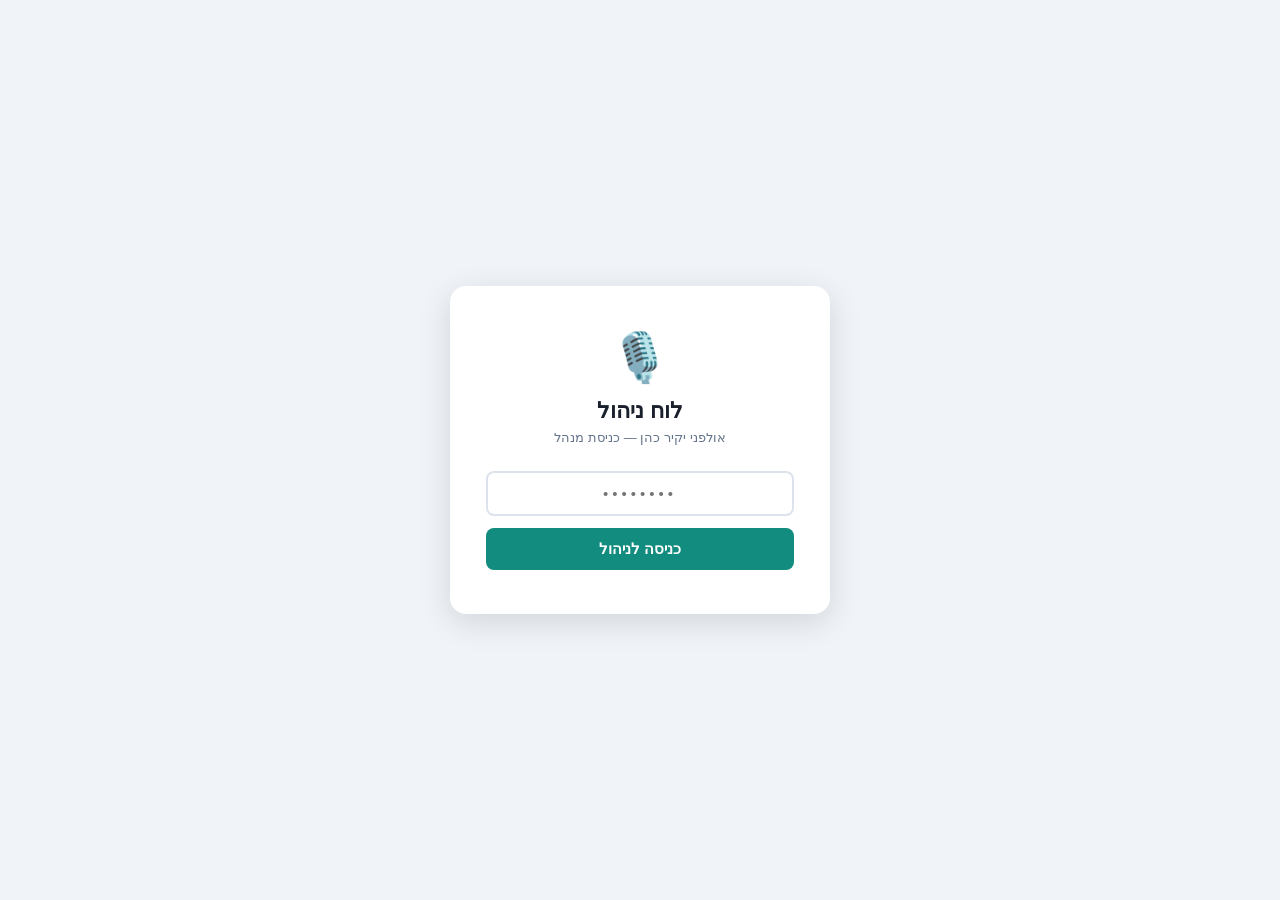
<file: public/admin/index.html>
<!DOCTYPE html>
<html lang="he" dir="rtl">
<head>
<meta charset="UTF-8">
<meta name="viewport" content="width=device-width, initial-scale=1.0">
<meta name="robots" content="noindex,nofollow">
<title>לוח ניהול | אולפני יקיר כהן</title>
<style>
*,*::before,*::after{box-sizing:border-box;margin:0;padding:0}
:root{
  --red:#e63946;--red-d:#c1121f;
  --green:#128C7E;--green-l:#25D366;--green-d:#0f7268;
  --bg:#f0f4f8;--card:#fff;--border:#dde3ec;
  --text:#1a202c;--muted:#64748b;--danger:#dc2626;--warn:#f59e0b;
  --radius:10px;--shadow:0 2px 12px rgba(0,0,0,.08);
}
body{font-family:'Segoe UI',Arial,sans-serif;background:var(--bg);color:var(--text);min-height:100vh}

/* ── Login ── */
#login{display:flex;align-items:center;justify-content:center;min-height:100vh;padding:20px}
.login-box{background:var(--card);border-radius:16px;padding:44px 36px;box-shadow:0 8px 32px rgba(0,0,0,.13);max-width:380px;width:100%;text-align:center}
.login-box h1{font-size:22px;margin-bottom:6px}
.login-box p{color:var(--muted);font-size:13px;margin-bottom:26px}
.login-box input{width:100%;padding:12px;border:2px solid var(--border);border-radius:8px;font-size:15px;text-align:center;letter-spacing:4px;direction:ltr;transition:border-color .2s;margin-bottom:12px}
.login-box input:focus{outline:none;border-color:var(--green)}
.login-box button{width:100%;padding:12px;background:var(--green);color:#fff;border:none;border-radius:8px;font-size:15px;font-weight:700;cursor:pointer;transition:.2s}
.login-box button:hover{background:var(--green-d)}
#login-err{color:var(--danger);font-size:13px;margin-top:10px;display:none}

/* ── Layout ── */
#app{display:none;min-height:100vh;flex-direction:column}
header{background:var(--green);color:#fff;padding:0 24px;height:56px;display:flex;align-items:center;justify-content:space-between;position:sticky;top:0;z-index:100;box-shadow:0 2px 8px rgba(0,0,0,.2)}
header h1{font-size:15px;font-weight:700}
header .hright{display:flex;align-items:center;gap:10px}
header small{opacity:.8;font-size:12px}
.logout-btn{background:rgba(255,255,255,.15);border:1px solid rgba(255,255,255,.3);color:#fff;padding:5px 14px;border-radius:6px;cursor:pointer;font-size:12px;transition:.2s}
.logout-btn:hover{background:rgba(255,255,255,.25)}

/* Tabs */
.tabs{background:#fff;border-bottom:2px solid var(--border);display:flex;padding:0 20px;gap:4px;overflow-x:auto}
.tab{padding:14px 18px;border:none;background:none;cursor:pointer;font-size:13.5px;font-weight:600;color:var(--muted);border-bottom:2px solid transparent;margin-bottom:-2px;white-space:nowrap;transition:.2s;font-family:inherit}
.tab:hover{color:var(--green)}
.tab.active{color:var(--green);border-bottom-color:var(--green)}

/* Content */
.content{flex:1;padding:24px 20px;max-width:1000px;margin:0 auto;width:100%}
.page{display:none}.page.active{display:block}

/* Cards */
.card{background:var(--card);border-radius:var(--radius);padding:22px;box-shadow:var(--shadow);border:1px solid var(--border);margin-bottom:18px}
.card h2{font-size:13px;color:var(--muted);text-transform:uppercase;letter-spacing:.5px;margin-bottom:18px;font-weight:700}
.grid2{display:grid;grid-template-columns:1fr 1fr;gap:18px}
@media(max-width:600px){.grid2{grid-template-columns:1fr}}

/* Fields */
.field{margin-bottom:14px}
.field label{display:block;font-size:12.5px;font-weight:600;color:#444;margin-bottom:5px}
.field input,.field textarea,.field select{width:100%;padding:9px 11px;border:1.5px solid var(--border);border-radius:7px;font-size:13px;transition:border-color .2s;font-family:inherit;background:#fafafa}
.field input:focus,.field textarea:focus{outline:none;border-color:var(--green);background:#fff}
.field textarea{resize:vertical;min-height:70px}
.field small{color:var(--muted);font-size:11px;margin-top:3px;display:block}

/* Toggle rows */
.toggle-row{display:flex;align-items:center;justify-content:space-between;padding:10px 0;border-bottom:1px solid #f5f5f5}
.toggle-row:last-child{border-bottom:none}
.toggle-row .tlabel{display:flex;flex-direction:column;gap:2px}
.toggle-row .tlabel strong{font-size:13.5px;font-weight:600}
.toggle-row .tlabel small{color:var(--muted);font-size:11.5px}
.switch{position:relative;display:inline-block;width:48px;height:26px;flex-shrink:0}
.switch input{opacity:0;width:0;height:0}
.slider{position:absolute;cursor:pointer;inset:0;background:#ccc;border-radius:26px;transition:.3s}
.slider:before{content:'';position:absolute;width:20px;height:20px;left:3px;bottom:3px;background:#fff;border-radius:50%;transition:.3s;box-shadow:0 1px 4px rgba(0,0,0,.2)}
input:checked+.slider{background:var(--green)}
input:checked+.slider:before{transform:translateX(22px)}

/* Feature sub-options (shown when toggle is ON) */
.feature-opts{background:#f8fafc;border-radius:8px;padding:14px;margin-top:10px;border:1px solid #e8ecf0;display:none}
.feature-opts.visible{display:block}

/* Buttons */
.btn{display:inline-flex;align-items:center;gap:6px;padding:9px 20px;border:none;border-radius:8px;cursor:pointer;font-size:13.5px;font-weight:700;transition:.2s;font-family:inherit}
.btn-primary{background:var(--green);color:#fff}.btn-primary:hover{background:var(--green-d)}
.btn-red{background:var(--red);color:#fff}.btn-red:hover{background:var(--red-d)}
.btn-danger{background:var(--danger);color:#fff}.btn-danger:hover{background:#b91c1c}
.btn-ghost{background:transparent;border:1.5px solid var(--border);color:var(--text)}
.btn-ghost:hover{border-color:var(--green);color:var(--green)}
.btn-sm{padding:6px 14px;font-size:12px}

/* Save bar */
.save-bar{position:sticky;bottom:0;background:var(--card);border-top:1px solid var(--border);padding:12px 20px;display:flex;align-items:center;gap:10px;box-shadow:0 -2px 10px rgba(0,0,0,.07)}
.save-bar .hint{font-size:12px;color:var(--muted);flex:1}
#save-status{font-size:12px;color:var(--green);display:none}

/* Embed box */
.embed-box{background:#1a202c;color:#a8e6cf;font-family:'Courier New',monospace;font-size:11px;padding:14px;border-radius:8px;white-space:pre-wrap;word-break:break-all;max-height:220px;overflow-y:auto;direction:ltr;text-align:left;line-height:1.6}

/* Leads table */
.table-wrap{overflow-x:auto}
table{width:100%;border-collapse:collapse;font-size:13px}
th{background:#f8fafc;padding:10px 12px;text-align:right;font-weight:700;border-bottom:2px solid var(--border);white-space:nowrap}
td{padding:10px 12px;border-bottom:1px solid #f0f0f0;vertical-align:top}
tr:hover td{background:#fafcff}
.badge{display:inline-block;padding:2px 8px;border-radius:10px;font-size:11px;font-weight:700}
.badge-green{background:#dcfce7;color:#166534}
.badge-blue{background:#dbeafe;color:#1e40af}

/* Status dots */
.dot{width:8px;height:8px;border-radius:50%;display:inline-block;margin-left:6px}
.dot-green{background:#22c55e}.dot-gray{background:#94a3b8}

/* Alert */
.alert{padding:12px 16px;border-radius:8px;font-size:13px;margin-bottom:14px}
.alert-info{background:#eff6ff;border:1px solid #bfdbfe;color:#1e40af}
.alert-warn{background:#fffbeb;border:1px solid #fde68a;color:#92400e}
.alert-red{background:#fef2f2;border:1px solid #fecaca;color:#991b1b}

/* Review item */
.review-item{background:#f8fafc;border:1px solid var(--border);border-radius:8px;padding:12px;margin-bottom:10px}
.review-item .ri-row{display:flex;gap:8px;align-items:flex-start}
.review-item .ri-row input{flex:1}

/* Prices grid */
.prices-grid{display:grid;grid-template-columns:1fr 1fr;gap:10px}
@media(max-width:480px){.prices-grid{grid-template-columns:1fr}}

/* Spinner */
.spin{display:inline-block;width:16px;height:16px;border:2px solid rgba(255,255,255,.3);border-top-color:#fff;border-radius:50%;animation:spin .7s linear infinite}
@keyframes spin{to{transform:rotate(360deg)}}

/* Feature section header */
.feat-header{display:flex;align-items:center;justify-content:space-between;margin-bottom:4px}
</style>
</head>
<body>

<!-- ── Login ── -->
<div id="login">
  <div class="login-box">
    <div style="font-size:48px;margin-bottom:12px">🎙️</div>
    <h1>לוח ניהול</h1>
    <p>אולפני יקיר כהן — כניסת מנהל</p>
    <input type="password" id="pin" placeholder="••••••••" onkeydown="if(event.key==='Enter')doLogin()">
    <button onclick="doLogin()">כניסה לניהול</button>
    <div id="login-err">❌ קוד גישה שגוי</div>
  </div>
</div>

<!-- ── App ── -->
<div id="app" style="display:none;flex-direction:column;min-height:100vh">
  <header>
    <h1>🎙️ לוח ניהול | אולפני יקיר כהן</h1>
    <div class="hright">
      <small id="api-status"><span class="dot dot-gray"></span>בודק חיבור...</small>
      <button class="logout-btn" onclick="doLogout()">יציאה</button>
    </div>
  </header>

  <div class="tabs">
    <button class="tab active" onclick="showTab('gal',this)">🤖 גל</button>
    <button class="tab" onclick="showTab('features',this)">🚀 פיצ׳רים</button>
    <button class="tab" onclick="showTab('keys',this)">🔑 מפתחות</button>
    <button class="tab" onclick="showTab('leads',this)">📋 לידים</button>
    <button class="tab" onclick="showTab('embed',this)">📎 הטמעה</button>
  </div>

  <div class="content">

    <!-- ─── TAB: גל ─── -->
    <div id="tab-gal" class="page active">
      <div class="alert alert-info">✏️ ערוך את הפרטים ולחץ <strong>שמור</strong> — השינויים חיים מיד.</div>
      <div class="grid2">
        <div class="card">
          <h2>📋 פרטי עסק</h2>
          <div class="field"><label>שם הסוכן</label><input id="c-name" type="text" value="גל"></div>
          <div class="field"><label>כותרת משנה</label><input id="c-subtitle" type="text" value="אולפני יקיר כהן"></div>
          <div class="field"><label>טלפון (ישראלי)</label><input id="c-phone" type="tel" value="0587555456"></div>
          <div class="field"><label>WhatsApp (בינלאומי)</label><input id="c-phoneIntl" type="tel" value="972587555456"><small>ללא +, לדוג׳ 972587555456</small></div>
          <div class="field"><label>הודעת פתיחה בוואטסאפ</label><input id="c-waMsg" type="text" value="היי יקיר, הגעתי דרך גל ואשמח לדבר"></div>
          <div class="field"><label>חיפוש מפה</label><input id="c-mapQuery" type="text" value="יקיר+כהן+אולפן+הקלטות"></div>
        </div>
        <div class="card">
          <h2>🎬 קישורי YouTube</h2>
          <div class="field"><label>🎙️ הקלטות</label><input id="c-ytRec" type="url" placeholder="https://youtube.com/watch?v=..."></div>
          <div class="field"><label>🎬 קליפ</label><input id="c-ytVid" type="url" placeholder="https://youtube.com/watch?v=..."></div>
          <div class="field"><label>🎙️ פודקאסט</label><input id="c-ytPod" type="url" placeholder="https://youtube.com/watch?v=..."></div>
          <div class="field"><label>✨ אירועים</label><input id="c-ytEv" type="url" placeholder="https://youtube.com/watch?v=..."></div>
          <div class="field"><label>🎓 האקדמיה</label><input id="c-ytAc" type="url" placeholder="https://youtube.com/watch?v=..."></div>
        </div>
      </div>
      <div class="card">
        <h2>🤖 צ׳אטבוט AI (Claude)</h2>
        <div class="toggle-row">
          <div class="tlabel"><strong>הפעל צ׳אט חופשי עם Claude</strong><small>מבקרים יוכלו לשאול שאלות חופשיות. ה-API key מוגדר בטאב מפתחות.</small></div>
          <label class="switch"><input type="checkbox" id="c-aiEnabled"><span class="slider"></span></label>
        </div>
      </div>
      <div class="card">
        <h2>📍 ברכות לפי עמוד (אופציונלי)</h2>
        <small style="color:var(--muted);margin-bottom:12px;display:block">שורה לכל עמוד: <code>/podcast → טקסט ברכה</code></small>
        <div class="field">
          <textarea id="c-pageGreetings" placeholder="/podcast → נראה שאתה מתעניין בפודקאסט! 🎙️&#10;/akademia → מחפש ללמוד? 🎓&#10;/haklata → בוא נקליט ביחד! 🎤" rows="4"></textarea>
        </div>
      </div>
    </div>

    <!-- ─── TAB: פיצ׳רים ─── -->
    <div id="tab-features" class="page">
      <div class="alert alert-info">🚀 כל פיצ׳ר מופעל/מכובה מיד — ללא צורך בעריכת קוד.</div>

      <!-- שירותים פעילים -->
      <div class="card">
        <h2>🎤 שירותים מוצגים בתפריט</h2>
        <div class="toggle-row">
          <div class="tlabel"><strong>🎙️ הקלטת שיר / ברכה / ג׳ינגל</strong></div>
          <label class="switch"><input type="checkbox" id="f-svc-recording" checked><span class="slider"></span></label>
        </div>
        <div class="toggle-row">
          <div class="tlabel"><strong>🎬 שיר וקליפ משפחתי</strong></div>
          <label class="switch"><input type="checkbox" id="f-svc-video" checked><span class="slider"></span></label>
        </div>
        <div class="toggle-row">
          <div class="tlabel"><strong>🎙️ סטודיו פודקאסט</strong></div>
          <label class="switch"><input type="checkbox" id="f-svc-podcast" checked><span class="slider"></span></label>
        </div>
        <div class="toggle-row">
          <div class="tlabel"><strong>✨ אטרקציות ואירועים</strong></div>
          <label class="switch"><input type="checkbox" id="f-svc-events" checked><span class="slider"></span></label>
        </div>
        <div class="toggle-row">
          <div class="tlabel"><strong>🎓 האקדמיה של יקיר כהן</strong></div>
          <label class="switch"><input type="checkbox" id="f-svc-academy" checked><span class="slider"></span></label>
        </div>
      </div>

      <!-- פתיחה אוטומטית -->
      <div class="card">
        <div class="feat-header">
          <h2>⏱️ פתיחה אוטומטית של הצ׳אט</h2>
          <label class="switch"><input type="checkbox" id="f-autoOpen" onchange="toggleOpts('autoOpen',this.checked)"><span class="slider"></span></label>
        </div>
        <small style="color:var(--muted);display:block;margin-bottom:8px">הצ׳אט נפתח לבד אחרי X שניות — פעם אחת לכל סשן</small>
        <div class="feature-opts" id="opts-autoOpen">
          <div class="field">
            <label>שניות המתנה לפני פתיחה</label>
            <input id="f-autoOpen-delay" type="number" value="30" min="5" max="120" style="width:100px">
          </div>
        </div>
      </div>

      <!-- Exit Intent -->
      <div class="card">
        <div class="feat-header">
          <h2>🚪 Exit Intent — תפוס לקוחות שעוזבים</h2>
          <label class="switch"><input type="checkbox" id="f-exitIntent" onchange="toggleOpts('exitIntent',this.checked)"><span class="slider"></span></label>
        </div>
        <small style="color:var(--muted);display:block;margin-bottom:8px">כשהעכבר זז לכיוון סרגל הכתובות — הצ׳אט נפתח אוטומטית</small>
        <div class="feature-opts" id="opts-exitIntent">
          <div class="field">
            <label>הודעה שתופיע בפתיחה</label>
            <input id="f-exitIntent-msg" type="text" value="רגע לפני שאתה עוזב... 🎯 יש לנו הצעה מיוחדת עבורך!">
          </div>
        </div>
      </div>

      <!-- מחירון -->
      <div class="card">
        <div class="feat-header">
          <h2>💰 מחירון — הצג מחירים בתפריט</h2>
          <label class="switch"><input type="checkbox" id="f-pricing" onchange="toggleOpts('pricing',this.checked)"><span class="slider"></span></label>
        </div>
        <small style="color:var(--muted);display:block;margin-bottom:8px">מציג "החל מ-XXX ₪" ליד כל שירות</small>
        <div class="feature-opts" id="opts-pricing">
          <div class="prices-grid">
            <div class="field"><label>🎙️ הקלטה</label><input id="f-price-recording" type="text" placeholder="290" value="290"></div>
            <div class="field"><label>🎬 קליפ</label><input id="f-price-video" type="text" placeholder="490" value="490"></div>
            <div class="field"><label>🎙️ פודקאסט</label><input id="f-price-podcast" type="text" placeholder="350" value="350"></div>
            <div class="field"><label>✨ אירועים</label><input id="f-price-events" type="text" placeholder="השאר ריק = לא מוצג"></div>
            <div class="field"><label>🎓 אקדמיה</label><input id="f-price-academy" type="text" placeholder="190" value="190"></div>
          </div>
        </div>
      </div>

      <!-- Social Proof -->
      <div class="card">
        <div class="feat-header">
          <h2>🔥 Social Proof — בניית דחיפות</h2>
          <label class="switch"><input type="checkbox" id="f-socialProof" onchange="toggleOpts('socialProof',this.checked)"><span class="slider"></span></label>
        </div>
        <small style="color:var(--muted);display:block;margin-bottom:8px">מציג שורת נתונים בתוך הצ׳אט — מעודד פעולה</small>
        <div class="feature-opts" id="opts-socialProof">
          <div class="field">
            <label>טקסט ה-Social Proof</label>
            <input id="f-socialProof-text" type="text" value="3 לקוחות הזמינו השבוע 🔥">
            <small>ניתן לשנות כל שבוע — לדוג׳ "הסשן הבא פנוי ביום ראשון ⚡"</small>
          </div>
        </div>
      </div>

      <!-- ביקורות -->
      <div class="card">
        <div class="feat-header">
          <h2>⭐ ביקורות לקוחות בתוך הצ׳אט</h2>
          <label class="switch"><input type="checkbox" id="f-reviews" onchange="toggleOpts('reviews',this.checked)"><span class="slider"></span></label>
        </div>
        <small style="color:var(--muted);display:block;margin-bottom:8px">3 ציטוטים עם 5 כוכבים — בונה אמון מיד עם פתיחת הצ׳אט</small>
        <div class="feature-opts" id="opts-reviews">
          <div id="reviews-list">
            <div class="review-item">
              <div class="ri-row">
                <input type="text" class="ri-text" placeholder='ציטוט: "חוויה מדהימה!"' value="חוויה מדהימה, שירות ברמה הגבוהה ביותר!">
                <input type="text" class="ri-author" placeholder="שם לקוח" value="דנה כ." style="max-width:110px">
              </div>
            </div>
            <div class="review-item">
              <div class="ri-row">
                <input type="text" class="ri-text" placeholder="ציטוט" value="מקצועיות בינלאומית, ממליץ בחום!">
                <input type="text" class="ri-author" placeholder="שם לקוח" value="יוסי מ." style="max-width:110px">
              </div>
            </div>
            <div class="review-item">
              <div class="ri-row">
                <input type="text" class="ri-text" placeholder="ציטוט" value="יקיר הוא פשוט גאון — תוצאות מדהימות">
                <input type="text" class="ri-author" placeholder="שם לקוח" value="רחל ש." style="max-width:110px">
              </div>
            </div>
          </div>
        </div>
      </div>

      <!-- WhatsApp Context -->
      <div class="card">
        <div class="feat-header">
          <h2>💬 WhatsApp עם קונטקסט</h2>
          <label class="switch"><input type="checkbox" id="f-waContext" checked><span class="slider"></span></label>
        </div>
        <small style="color:var(--muted)">הודעת ה-WhatsApp תכלול את שם השירות שהגולש צפה בו — לדוג׳ "מעניין אותי הקלטת שיר 🎤"</small>
      </div>

    </div><!-- /tab-features -->

    <!-- ─── TAB: מפתחות ─── -->
    <div id="tab-keys" class="page">
      <div class="alert alert-warn">🔒 המפתחות נשמרים ב-Cloudflare KV בלבד — לא בקוד ולא ב-GitHub.</div>
      <div class="card">
        <h2>🔑 API Keys ומפתחות</h2>
        <div class="field">
          <label>Claude API Key</label>
          <input id="k-claude" type="password" placeholder="sk-ant-api03-...">
          <small>מ-console.anthropic.com</small>
        </div>
        <div class="field">
          <label>Admin Token (סיסמת API)</label>
          <input id="k-adminToken" type="password" placeholder="הזן טוקן חזק לאבטחת ה-API">
          <small>בחר מחרוזת ארוכה ואקראית. שמור אותה — היא תשמש להרשאת שמירה.</small>
        </div>
        <div class="field">
          <label>Webhook URL ללידים (אופציונלי)</label>
          <input id="k-webhook" type="url" placeholder="https://hooks.zapier.com/...">
          <small>Zapier / Make / n8n — יקבל הודעה על כל ליד חדש</small>
        </div>
        <div class="field">
          <label>GA4 Measurement ID (אופציונלי)</label>
          <input id="k-ga4" type="text" placeholder="G-XXXXXXXXXX">
        </div>
        <div class="field">
          <label>Meta Pixel ID (אופציונלי)</label>
          <input id="k-pixel" type="text" placeholder="123456789012345">
        </div>
        <button class="btn btn-primary" onclick="saveKeys()" style="margin-top:6px">💾 שמור מפתחות ב-KV</button>
      </div>
    </div>

    <!-- ─── TAB: לידים ─── -->
    <div id="tab-leads" class="page">
      <div class="card">
        <h2>📋 לידים שנאספו דרך גל</h2>
        <button class="btn btn-ghost btn-sm" onclick="loadLeads()" style="margin-bottom:14px">🔄 רענן</button>
        <div class="table-wrap">
          <table>
            <thead>
              <tr><th>שם</th><th>טלפון</th><th>שירות</th><th>עמוד</th><th>תאריך</th></tr>
            </thead>
            <tbody id="leads-body">
              <tr><td colspan="5" style="text-align:center;color:var(--muted);padding:20px">לחץ "רענן" לטעינת הלידים</td></tr>
            </tbody>
          </table>
        </div>
      </div>
    </div>

    <!-- ─── TAB: הטמעה ─── -->
    <div id="tab-embed" class="page">
      <div class="card">
        <h2>📋 קוד הטמעה לאתר</h2>
        <p style="font-size:13px;color:#555;margin-bottom:14px">הדבק לפני <code>&lt;/body&gt;</code> בכל עמוד. כולל את ה-config ומטעין מ-Cloudflare CDN.</p>
        <div class="field">
          <label>כתובת ה-Pages שלך</label>
          <input id="e-cdn" type="url" placeholder="https://yakir-cohen-widgets.pages.dev" oninput="refreshEmbed()">
        </div>
        <div class="embed-box" id="embed-out">הזן כתובת Pages למעלה...</div>
        <div style="display:flex;gap:10px;margin-top:10px;flex-wrap:wrap">
          <button class="btn btn-primary" onclick="copyEmbed()">📋 העתק קוד</button>
          <button class="btn btn-ghost" onclick="refreshEmbed()">🔄 עדכן</button>
        </div>
      </div>
    </div>

  </div><!-- /content -->

  <div class="save-bar">
    <span class="hint">💡 שמור אחרי כל שינוי — חי מיד</span>
    <span id="save-status">✅ נשמר!</span>
    <button class="btn btn-red" onclick="saveConfig()">
      <span id="save-label">💾 שמור הכל</span>
    </button>
  </div>
</div><!-- /app -->

<script>
const LOCAL_PIN = 'yakir2024';
let API_BASE = '';
let ADMIN_TOKEN = '';

/* ── Login ── */
function doLogin() {
  const pin = document.getElementById('pin').value;
  if (pin !== LOCAL_PIN) {
    document.getElementById('login-err').style.display = 'block';
    document.getElementById('pin').value = '';
    return;
  }
  document.getElementById('login').style.display = 'none';
  const app = document.getElementById('app');
  app.style.display = 'flex';
  ADMIN_TOKEN = localStorage.getItem('ykp-admin-token') || '';
  API_BASE = window.location.origin;
  checkApiStatus();
  loadConfig();
}
function doLogout() {
  document.getElementById('app').style.display = 'none';
  document.getElementById('login').style.display = 'flex';
  document.getElementById('pin').value = '';
}
document.getElementById('pin').addEventListener('keydown', e => { if (e.key === 'Enter') doLogin(); });

/* ── API Status ── */
async function checkApiStatus() {
  try {
    const r = await fetch(`${API_BASE}/api/config`);
    const el = document.getElementById('api-status');
    if (r.ok) el.innerHTML = '<span class="dot dot-green"></span> API פעיל ✓';
  } catch (_) {}
}

/* ── Tabs ── */
function showTab(name, btn) {
  document.querySelectorAll('.page').forEach(p => p.classList.remove('active'));
  document.querySelectorAll('.tab').forEach(t => t.classList.remove('active'));
  document.getElementById('tab-' + name).classList.add('active');
  if (btn) btn.classList.add('active');
  if (name === 'leads') loadLeads();
  if (name === 'embed') refreshEmbed();
}

/* ── Feature opts toggle ── */
function toggleOpts(name, show) {
  const el = document.getElementById('opts-' + name);
  if (el) el.classList.toggle('visible', show);
}

/* ── Load config ── */
async function loadConfig() {
  try {
    const r = await fetch(`${API_BASE}/api/config`);
    if (!r.ok) return;
    const cfg = await r.json();

    // Basic fields
    setVal('c-name', cfg.name);
    setVal('c-subtitle', cfg.subtitle);
    setVal('c-phone', cfg.phone);
    setVal('c-phoneIntl', cfg.phoneIntl);
    setVal('c-waMsg', cfg.waMessage);
    setVal('c-mapQuery', cfg.mapQuery);
    setVal('c-ytRec', cfg.youtubeRec);
    setVal('c-ytVid', cfg.youtubeVid);
    setVal('c-ytPod', cfg.youtubePod);
    setVal('c-ytEv', cfg.youtubeEv);
    setVal('c-ytAc', cfg.youtubeAc);
    setChk('c-aiEnabled', cfg.aiEnabled);

    if (cfg.pageGreetings) {
      const lines = Object.entries(cfg.pageGreetings).map(([k,v]) => `${k} → ${v}`).join('\n');
      setVal('c-pageGreetings', lines);
    }

    // Services
    const svc = cfg.services || {};
    setChk('f-svc-recording', svc.recording !== false);
    setChk('f-svc-video', svc.video !== false);
    setChk('f-svc-podcast', svc.podcast !== false);
    setChk('f-svc-events', svc.events !== false);
    setChk('f-svc-academy', svc.academy !== false);

    // Auto-open
    const ao = cfg.autoOpen || {};
    setChk('f-autoOpen', !!ao.enabled);
    toggleOpts('autoOpen', !!ao.enabled);
    setVal('f-autoOpen-delay', ao.delay || 30);

    // Exit intent
    const ei = cfg.exitIntent || {};
    setChk('f-exitIntent', !!ei.enabled);
    toggleOpts('exitIntent', !!ei.enabled);
    setVal('f-exitIntent-msg', ei.message || 'רגע לפני שאתה עוזב... 🎯 יש לנו הצעה מיוחדת עבורך!');

    // Pricing
    const pr = cfg.pricing || {};
    setChk('f-pricing', !!pr.enabled);
    toggleOpts('pricing', !!pr.enabled);
    setVal('f-price-recording', pr.recording || '');
    setVal('f-price-video', pr.video || '');
    setVal('f-price-podcast', pr.podcast || '');
    setVal('f-price-events', pr.events || '');
    setVal('f-price-academy', pr.academy || '');

    // Social proof
    const sp = cfg.socialProof || {};
    setChk('f-socialProof', !!sp.enabled);
    toggleOpts('socialProof', !!sp.enabled);
    setVal('f-socialProof-text', sp.text || '3 לקוחות הזמינו השבוע 🔥');

    // Reviews
    const rv = cfg.reviews || {};
    setChk('f-reviews', !!rv.enabled);
    toggleOpts('reviews', !!rv.enabled);
    if (rv.items && rv.items.length) {
      const items = document.querySelectorAll('#reviews-list .review-item');
      rv.items.forEach((item, i) => {
        if (items[i]) {
          items[i].querySelector('.ri-text').value = item.text || '';
          items[i].querySelector('.ri-author').value = item.author || '';
        }
      });
    }

    // WhatsApp context
    setChk('f-waContext', cfg.whatsappContext !== false);

  } catch (e) { console.error('loadConfig error', e); }
}

/* ── Save config ── */
async function saveConfig() {
  const label = document.getElementById('save-label');
  label.innerHTML = '<span class="spin"></span> שומר...';

  const token = getVal('k-adminToken') || ADMIN_TOKEN;
  if (token) { localStorage.setItem('ykp-admin-token', token); ADMIN_TOKEN = token; }

  // Parse page greetings
  const pgRaw = getVal('c-pageGreetings');
  const pageGreetings = {};
  pgRaw.split('\n').forEach(line => {
    const [k, ...vParts] = line.split('→');
    if (k && vParts.length) pageGreetings[k.trim()] = vParts.join('→').trim();
  });

  // Parse reviews
  const reviewItems = [];
  document.querySelectorAll('#reviews-list .review-item').forEach(el => {
    const text = el.querySelector('.ri-text')?.value?.trim();
    const author = el.querySelector('.ri-author')?.value?.trim();
    if (text) reviewItems.push({ text, author: author || '' });
  });

  const cfg = {
    // Basic
    name: getVal('c-name'),
    subtitle: getVal('c-subtitle'),
    phone: getVal('c-phone'),
    phoneIntl: getVal('c-phoneIntl'),
    waMessage: getVal('c-waMsg'),
    mapQuery: getVal('c-mapQuery'),
    youtubeRec: getVal('c-ytRec'),
    youtubeVid: getVal('c-ytVid'),
    youtubePod: getVal('c-ytPod'),
    youtubeEv: getVal('c-ytEv'),
    youtubeAc: getVal('c-ytAc'),
    aiEnabled: getChk('c-aiEnabled'),
    pageGreetings,

    // Services
    services: {
      recording: getChk('f-svc-recording'),
      video: getChk('f-svc-video'),
      podcast: getChk('f-svc-podcast'),
      events: getChk('f-svc-events'),
      academy: getChk('f-svc-academy')
    },

    // Features
    autoOpen: {
      enabled: getChk('f-autoOpen'),
      delay: parseInt(getVal('f-autoOpen-delay')) || 30
    },
    exitIntent: {
      enabled: getChk('f-exitIntent'),
      message: getVal('f-exitIntent-msg')
    },
    pricing: {
      enabled: getChk('f-pricing'),
      recording: getVal('f-price-recording'),
      video: getVal('f-price-video'),
      podcast: getVal('f-price-podcast'),
      events: getVal('f-price-events'),
      academy: getVal('f-price-academy')
    },
    socialProof: {
      enabled: getChk('f-socialProof'),
      text: getVal('f-socialProof-text')
    },
    reviews: {
      enabled: getChk('f-reviews'),
      items: reviewItems
    },
    whatsappContext: getChk('f-waContext')
  };

  try {
    const r = await fetch(`${API_BASE}/api/config`, {
      method: 'POST',
      headers: { 'Content-Type': 'application/json', 'X-Admin-Token': ADMIN_TOKEN },
      body: JSON.stringify(cfg)
    });
    const status = document.getElementById('save-status');
    if (r.ok) {
      status.style.display = 'inline';
      setTimeout(() => { status.style.display = 'none'; }, 3000);
    } else {
      const err = await r.json().catch(() => ({}));
      if (r.status === 401) alert('שגיאה: Admin Token שגוי. עדכן אותו בטאב מפתחות.');
      else alert('שגיאה בשמירה: ' + (err.error || r.status));
    }
  } catch { alert('שגיאת חיבור — בדוק חיבור לאינטרנט'); }
  finally { label.innerHTML = '💾 שמור הכל'; }
}

/* ── Save keys ── */
async function saveKeys() {
  const token = getVal('k-adminToken') || ADMIN_TOKEN;
  const kvData = {
    CLAUDE_API_KEY: getVal('k-claude'),
    ADMIN_TOKEN: token,
    LEAD_WEBHOOK_URL: getVal('k-webhook'),
    GA4_ID: getVal('k-ga4'),
    PIXEL_ID: getVal('k-pixel')
  };
  const lines = Object.entries(kvData)
    .filter(([,v]) => v)
    .map(([k,v]) => `npx wrangler kv key put --namespace-id=359eba198bbd4add8dbcca0dc4991832 "${k}" "${v}"`)
    .join('\n');
  alert(`העתק את הפקודות האלה וריץ ב-Terminal:\n\n${lines}\n\nאו הגדר ידנית ב-Cloudflare Dashboard → KV → YKP_WIDGET_CONFIG`);
}

/* ── Load leads ── */
async function loadLeads() {
  const tbody = document.getElementById('leads-body');
  tbody.innerHTML = '<tr><td colspan="5" style="text-align:center;padding:20px">טוען...</td></tr>';
  try {
    const r = await fetch(`${API_BASE}/api/leads-list`, { headers: { 'X-Admin-Token': ADMIN_TOKEN } });
    const data = await r.json();
    if (!data.ok || !data.leads || !data.leads.length) {
      tbody.innerHTML = '<tr><td colspan="5" style="text-align:center;color:var(--muted);padding:20px">אין לידים עדיין</td></tr>';
      return;
    }
    tbody.innerHTML = data.leads.map(l => `
      <tr>
        <td><strong>${l.name || '—'}</strong></td>
        <td><a href="tel:${l.phone}" style="color:var(--green)">${l.phone || '—'}</a></td>
        <td><span class="badge badge-blue">${l.service || '—'}</span></td>
        <td style="font-size:11px;color:var(--muted);max-width:150px;overflow:hidden;text-overflow:ellipsis;white-space:nowrap">${l.page || '—'}</td>
        <td style="font-size:11px;color:var(--muted)">${formatDate(l.ts)}</td>
      </tr>`).join('');
  } catch {
    tbody.innerHTML = '<tr><td colspan="5" style="text-align:center;color:var(--danger)">שגיאה — בדוק Admin Token</td></tr>';
  }
}
function formatDate(ts) {
  try { return new Date(ts).toLocaleString('he-IL', {dateStyle:'short',timeStyle:'short'}); }
  catch { return ts; }
}

/* ── Embed ── */
function refreshEmbed() {
  const cdn = getVal('e-cdn') || API_BASE || 'https://YOUR-PROJECT.pages.dev';
  const name = getVal('c-name') || 'גל';
  const phone = getVal('c-phone') || '0587555456';
  const phoneIntl = getVal('c-phoneIntl') || '972587555456';
  const waMsg = getVal('c-waMsg') || 'היי יקיר, הגעתי דרך גל';
  const aiEnabled = getChk('c-aiEnabled');
  const code = `<!-- גל | אולפני יקיר כהן -->\n<script>\nwindow.GAL_CONFIG = {\n  name: "${name}",\n  phone: "${phone}",\n  phoneIntl: "${phoneIntl}",\n  waMessage: "${waMsg}",\n  apiBase: "${cdn}",\n  aiEnabled: ${aiEnabled}\n};\n<\/script>\n<script defer src="${cdn}/gal.js"><\/script>`;
  document.getElementById('embed-out').textContent = code;
}
async function copyEmbed() {
  const txt = document.getElementById('embed-out').textContent;
  try {
    await navigator.clipboard.writeText(txt);
    const btn = event.target;
    btn.textContent = '✅ הועתק!';
    setTimeout(() => { btn.textContent = '📋 העתק קוד'; }, 2500);
  } catch { alert('CTRL+A ו-CTRL+C ידנית'); }
}

/* ── Helpers ── */
function getVal(id) { return document.getElementById(id)?.value?.trim() || ''; }
function setVal(id, val) { const el = document.getElementById(id); if (el && val != null) el.value = val; }
function getChk(id) { return !!document.getElementById(id)?.checked; }
function setChk(id, val) { const el = document.getElementById(id); if (el) el.checked = !!val; }

window.addEventListener('load', () => {
  const cdn = document.getElementById('e-cdn');
  if (cdn && !cdn.value) cdn.value = window.location.origin;
});
</script>
</body>
</html>
</file>
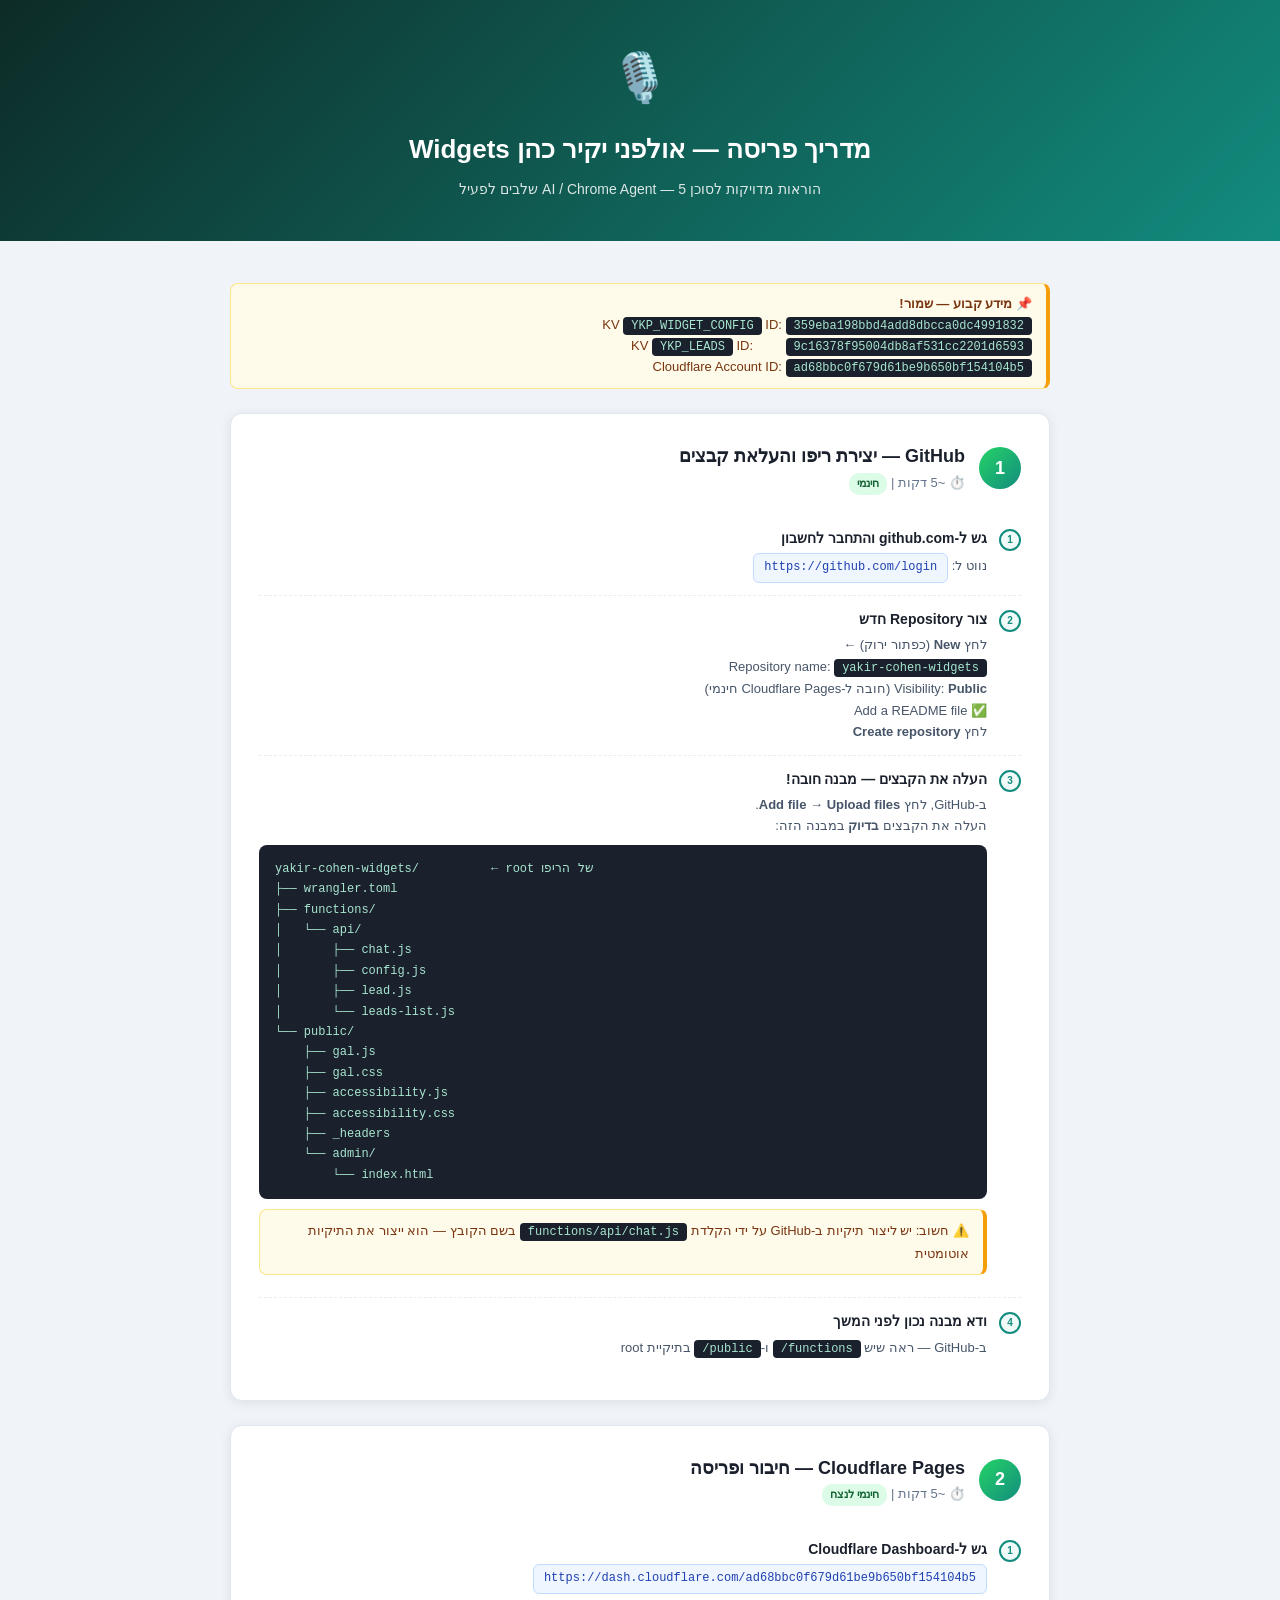
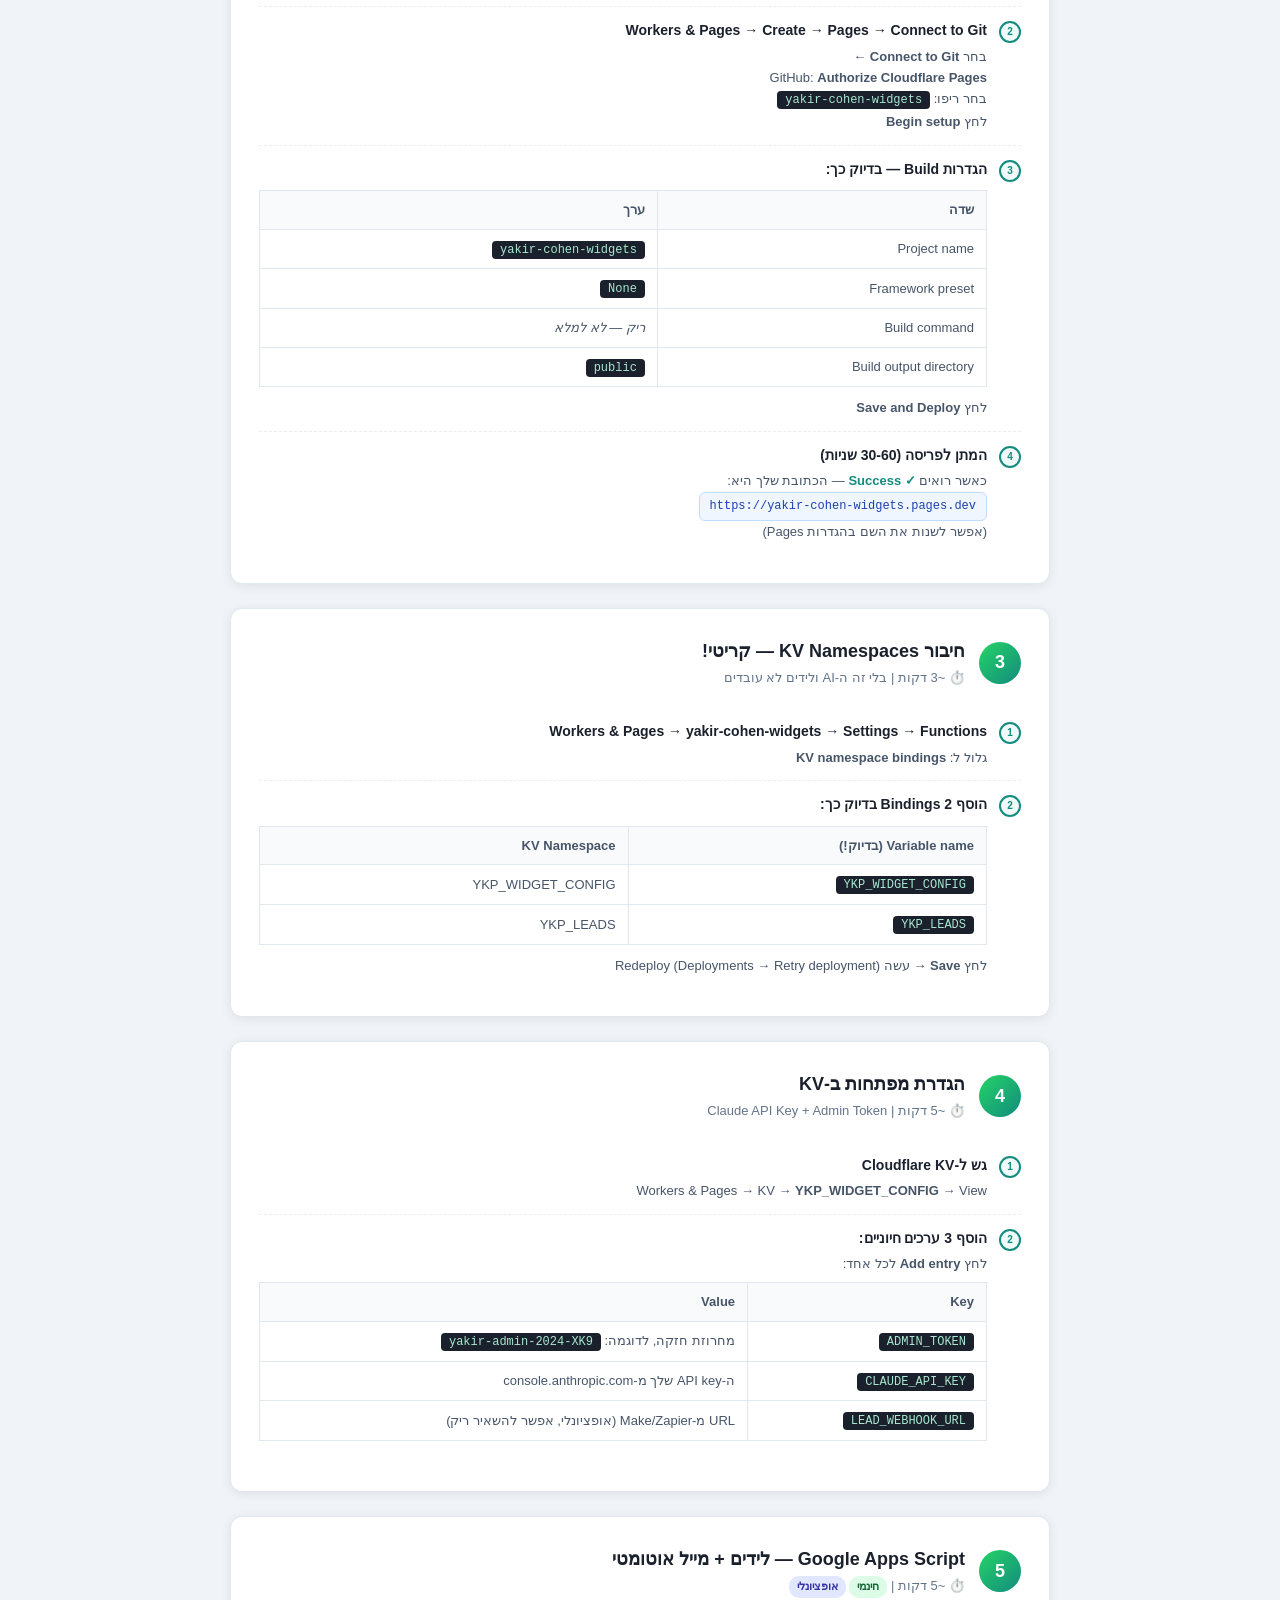
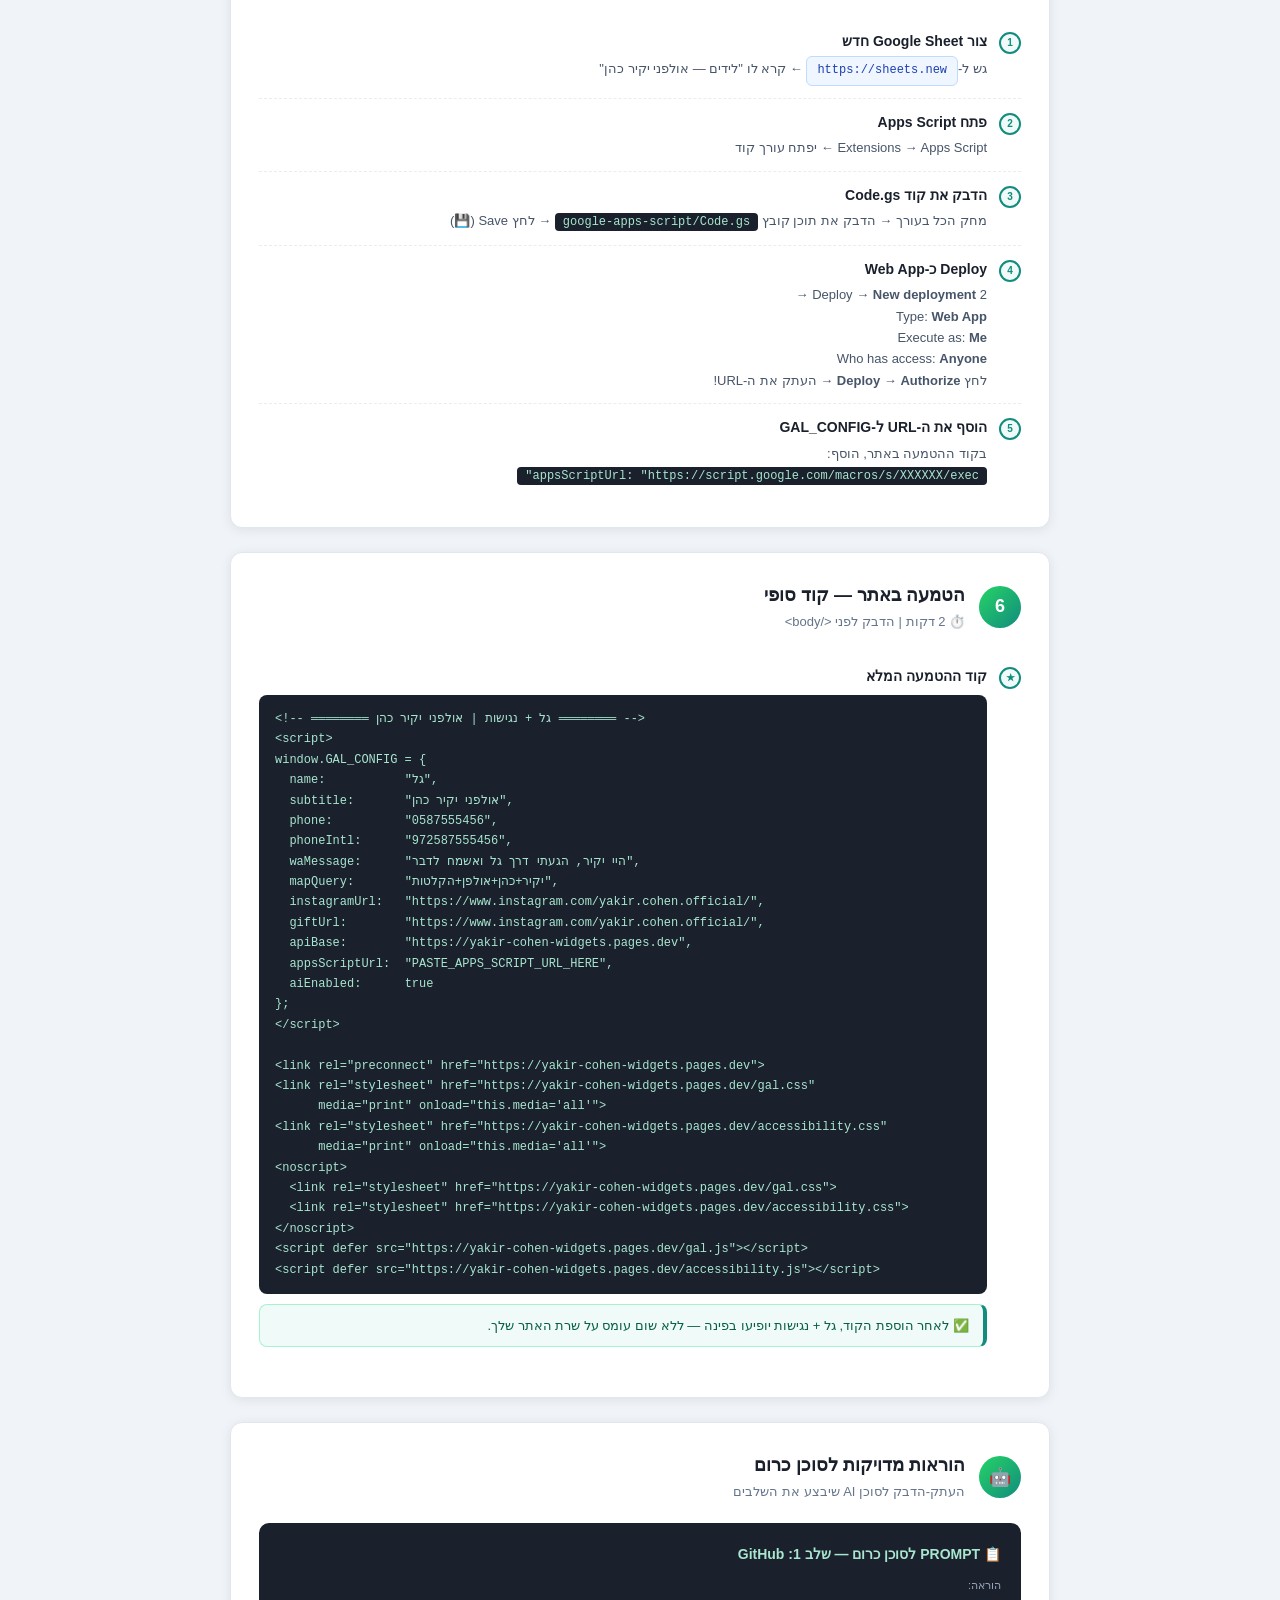
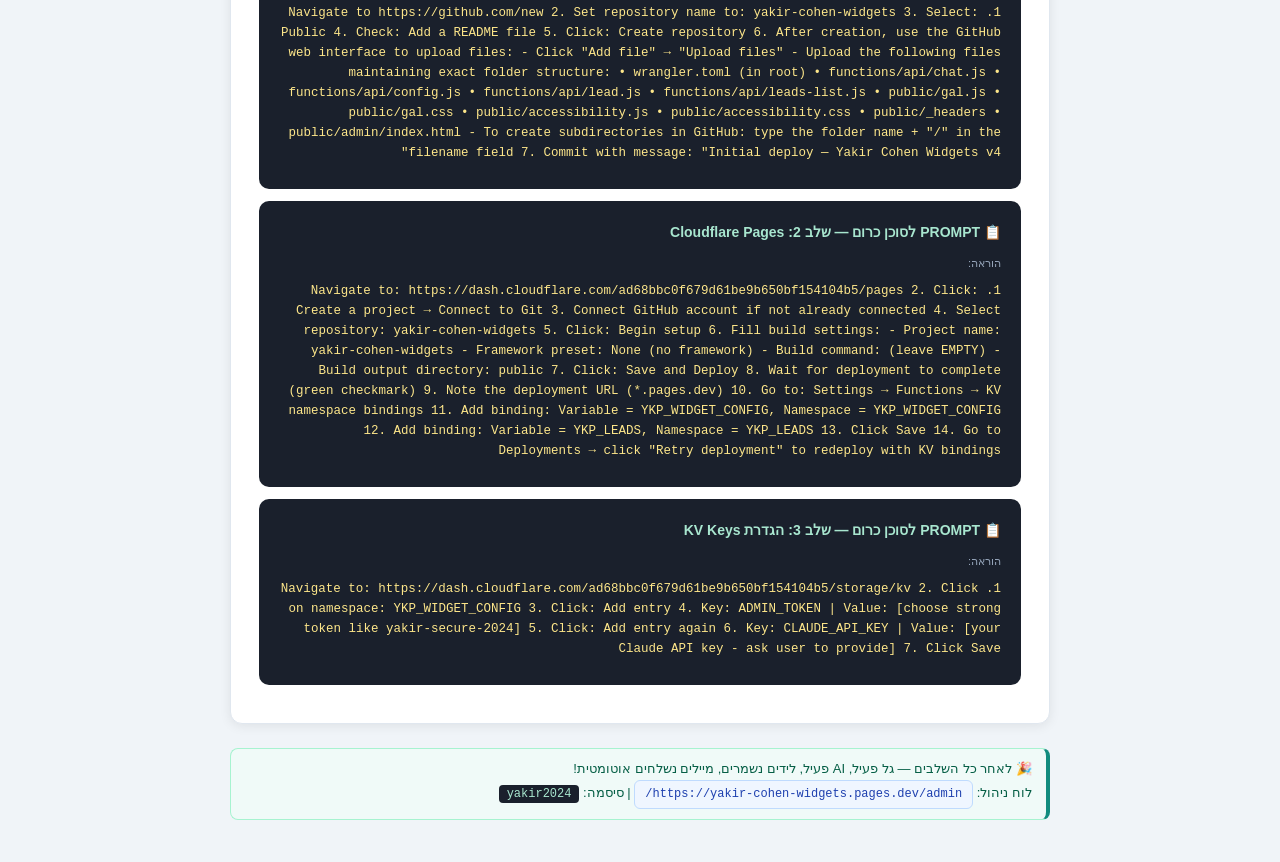
<file: DEPLOY-GUIDE.html>
<!DOCTYPE html>
<html lang="he" dir="rtl">
<head>
<meta charset="UTF-8">
<meta name="viewport" content="width=device-width, initial-scale=1.0">
<title>מדריך פריסה | אולפני יקיר כהן Widgets</title>
<style>
*,*::before,*::after{box-sizing:border-box;margin:0;padding:0}
body{font-family:'Segoe UI',Arial,sans-serif;background:#f0f4f8;color:#1a202c;line-height:1.6}
.hero{background:linear-gradient(135deg,#0d2b27,#128C7E);color:#fff;padding:40px 24px;text-align:center}
.hero h1{font-size:26px;margin-bottom:8px}
.hero p{opacity:.85;font-size:14px}
.container{max-width:860px;margin:0 auto;padding:32px 20px}
.phase{background:#fff;border-radius:12px;padding:28px;margin-bottom:24px;
       box-shadow:0 2px 12px rgba(0,0,0,.08);border:1px solid #e0e7ef}
.phase-header{display:flex;align-items:center;gap:14px;margin-bottom:20px}
.phase-num{width:42px;height:42px;background:linear-gradient(135deg,#25D366,#128C7E);
           color:#fff;border-radius:50%;display:flex;align-items:center;justify-content:center;
           font-size:18px;font-weight:900;flex-shrink:0}
.phase-title{font-size:18px;font-weight:800}
.phase-sub{font-size:13px;color:#64748b;margin-top:2px}
.step{padding:12px 0;border-bottom:1px dashed #e8edf2;display:flex;gap:12px;align-items:flex-start}
.step:last-child{border-bottom:none}
.step-dot{width:22px;height:22px;background:#f0faf8;border:2px solid #128C7E;
          border-radius:50%;display:flex;align-items:center;justify-content:center;
          font-size:10px;font-weight:900;color:#128C7E;flex-shrink:0;margin-top:2px}
.step-content{flex:1}
.step-title{font-weight:700;font-size:14px;margin-bottom:4px}
.step-desc{font-size:13px;color:#475569;line-height:1.65}
code{background:#1a202c;color:#a8e6cf;padding:2px 8px;border-radius:4px;
     font-size:12px;font-family:'Courier New',monospace;word-break:break-all}
.code-block{background:#1a202c;color:#a8e6cf;padding:14px 16px;border-radius:8px;
            font-family:'Courier New',monospace;font-size:12px;white-space:pre-wrap;
            word-break:break-all;margin:8px 0;direction:ltr;text-align:left;line-height:1.7}
.highlight{background:#fffbeb;border:1.5px solid #fde68a;border-right:4px solid #f59e0b;
           padding:10px 14px;border-radius:8px;font-size:13px;margin:10px 0;color:#78350f}
.success{background:#f0faf8;border:1.5px solid #a7f3d0;border-right:4px solid #128C7E;
         padding:10px 14px;border-radius:8px;font-size:13px;margin:10px 0;color:#065f46}
.url-chip{display:inline-block;background:#eff6ff;border:1px solid #bfdbfe;
          padding:4px 10px;border-radius:6px;font-size:12px;color:#1e40af;
          font-family:'Courier New',monospace;word-break:break-all}
.kv-table{width:100%;border-collapse:collapse;margin:10px 0;font-size:13px}
.kv-table th{background:#f8fafc;padding:8px 12px;text-align:right;border:1px solid #e0e7ef;font-weight:700}
.kv-table td{padding:8px 12px;border:1px solid #e0e7ef}
.kv-table code{background:#1a202c;color:#a8e6cf}
.agent-box{background:#1a202c;color:#e2e8f0;border-radius:10px;padding:20px;margin:10px 0}
.agent-box h3{color:#a8e6cf;margin-bottom:12px;font-size:14px}
.agent-cmd{padding:6px 0;border-bottom:1px solid rgba(255,255,255,.08);font-size:12.5px;
           font-family:'Courier New',monospace;color:#fde68a}
.agent-cmd:last-child{border-bottom:none}
.agent-label{color:#94a3b8;font-size:11px;margin-bottom:2px}
.badge{display:inline-block;padding:2px 8px;border-radius:10px;font-size:11px;font-weight:700}
.b-free{background:#dcfce7;color:#166534}
.b-req{background:#fef9c3;color:#92400e}
.b-optional{background:#e0e7ff;color:#3730a3}
h2.section{font-size:13px;color:#64748b;text-transform:uppercase;letter-spacing:.5px;
           margin:18px 0 10px;font-weight:700}
</style>
</head>
<body>

<div class="hero">
  <div style="font-size:48px;margin-bottom:12px">🎙️</div>
  <h1>מדריך פריסה — אולפני יקיר כהן Widgets</h1>
  <p>הוראות מדויקות לסוכן AI / Chrome Agent — 5 שלבים לפעיל</p>
</div>

<div class="container">

  <!-- ══ KV IDs ══ -->
  <div class="highlight" style="margin-bottom:24px">
    <strong>📌 מידע קבוע — שמור!</strong><br>
    KV <code>YKP_WIDGET_CONFIG</code> ID: <code>359eba198bbd4add8dbcca0dc4991832</code><br>
    KV <code>YKP_LEADS</code> ID: &nbsp;&nbsp;&nbsp;&nbsp;&nbsp;&nbsp;&nbsp;&nbsp;<code>9c16378f95004db8af531cc2201d6593</code><br>
    Cloudflare Account ID: <code>ad68bbc0f679d61be9b650bf154104b5</code>
  </div>

  <!-- ══ PHASE 1 ══ -->
  <div class="phase">
    <div class="phase-header">
      <div class="phase-num">1</div>
      <div>
        <div class="phase-title">GitHub — יצירת ריפו והעלאת קבצים</div>
        <div class="phase-sub">⏱️ ~5 דקות | <span class="badge b-free">חינמי</span></div>
      </div>
    </div>

    <div class="step">
      <div class="step-dot">1</div>
      <div class="step-content">
        <div class="step-title">גש ל-github.com והתחבר לחשבון</div>
        <div class="step-desc">נווט ל: <span class="url-chip">https://github.com/login</span></div>
      </div>
    </div>

    <div class="step">
      <div class="step-dot">2</div>
      <div class="step-content">
        <div class="step-title">צור Repository חדש</div>
        <div class="step-desc">
          לחץ <strong>New</strong> (כפתור ירוק) ←<br>
          Repository name: <code>yakir-cohen-widgets</code><br>
          Visibility: <strong>Public</strong> (חובה ל-Cloudflare Pages חינמי)<br>
          ✅ Add a README file<br>
          לחץ <strong>Create repository</strong>
        </div>
      </div>
    </div>

    <div class="step">
      <div class="step-dot">3</div>
      <div class="step-content">
        <div class="step-title">העלה את הקבצים — מבנה חובה!</div>
        <div class="step-desc">
          ב-GitHub, לחץ <strong>Add file → Upload files</strong>.<br>
          העלה את הקבצים <strong>בדיוק</strong> במבנה הזה:
          <div class="code-block">yakir-cohen-widgets/          ← root של הריפו
├── wrangler.toml
├── functions/
│   └── api/
│       ├── chat.js
│       ├── config.js
│       ├── lead.js
│       └── leads-list.js
└── public/
    ├── gal.js
    ├── gal.css
    ├── accessibility.js
    ├── accessibility.css
    ├── _headers
    └── admin/
        └── index.html</div>
          <div class="highlight">⚠️ חשוב: יש ליצור תיקיות ב-GitHub על ידי הקלדת <code>functions/api/chat.js</code> בשם הקובץ — הוא ייצור את התיקיות אוטומטית</div>
        </div>
      </div>
    </div>

    <div class="step">
      <div class="step-dot">4</div>
      <div class="step-content">
        <div class="step-title">ודא מבנה נכון לפני המשך</div>
        <div class="step-desc">ב-GitHub — ראה שיש <code>functions/</code> ו-<code>public/</code> בתיקיית root</div>
      </div>
    </div>
  </div>

  <!-- ══ PHASE 2 ══ -->
  <div class="phase">
    <div class="phase-header">
      <div class="phase-num">2</div>
      <div>
        <div class="phase-title">Cloudflare Pages — חיבור ופריסה</div>
        <div class="phase-sub">⏱️ ~5 דקות | <span class="badge b-free">חינמי לנצח</span></div>
      </div>
    </div>

    <div class="step">
      <div class="step-dot">1</div>
      <div class="step-content">
        <div class="step-title">גש ל-Cloudflare Dashboard</div>
        <div class="step-desc"><span class="url-chip">https://dash.cloudflare.com/ad68bbc0f679d61be9b650bf154104b5</span></div>
      </div>
    </div>

    <div class="step">
      <div class="step-dot">2</div>
      <div class="step-content">
        <div class="step-title">Workers & Pages → Create → Pages → Connect to Git</div>
        <div class="step-desc">
          בחר <strong>Connect to Git</strong> ←<br>
          GitHub: <strong>Authorize Cloudflare Pages</strong><br>
          בחר ריפו: <code>yakir-cohen-widgets</code><br>
          לחץ <strong>Begin setup</strong>
        </div>
      </div>
    </div>

    <div class="step">
      <div class="step-dot">3</div>
      <div class="step-content">
        <div class="step-title">הגדרות Build — בדיוק כך:</div>
        <div class="step-desc">
          <table class="kv-table">
            <tr><th>שדה</th><th>ערך</th></tr>
            <tr><td>Project name</td><td><code>yakir-cohen-widgets</code></td></tr>
            <tr><td>Framework preset</td><td><code>None</code></td></tr>
            <tr><td>Build command</td><td><em>ריק — לא למלא</em></td></tr>
            <tr><td>Build output directory</td><td><code>public</code></td></tr>
          </table>
          לחץ <strong>Save and Deploy</strong>
        </div>
      </div>
    </div>

    <div class="step">
      <div class="step-dot">4</div>
      <div class="step-content">
        <div class="step-title">המתן לפריסה (30-60 שניות)</div>
        <div class="step-desc">
          כאשר רואים <strong style="color:#128C7E">✓ Success</strong> — הכתובת שלך היא:<br>
          <span class="url-chip">https://yakir-cohen-widgets.pages.dev</span><br>
          (אפשר לשנות את השם בהגדרות Pages)
        </div>
      </div>
    </div>
  </div>

  <!-- ══ PHASE 3 ══ -->
  <div class="phase">
    <div class="phase-header">
      <div class="phase-num">3</div>
      <div>
        <div class="phase-title">חיבור KV Namespaces — קריטי!</div>
        <div class="phase-sub">⏱️ ~3 דקות | בלי זה ה-AI ולידים לא עובדים</div>
      </div>
    </div>

    <div class="step">
      <div class="step-dot">1</div>
      <div class="step-content">
        <div class="step-title">Workers & Pages → yakir-cohen-widgets → Settings → Functions</div>
        <div class="step-desc">
          גלול ל: <strong>KV namespace bindings</strong>
        </div>
      </div>
    </div>

    <div class="step">
      <div class="step-dot">2</div>
      <div class="step-content">
        <div class="step-title">הוסף 2 Bindings בדיוק כך:</div>
        <div class="step-desc">
          <table class="kv-table">
            <tr><th>Variable name (בדיוק!)</th><th>KV Namespace</th></tr>
            <tr><td><code>YKP_WIDGET_CONFIG</code></td><td>YKP_WIDGET_CONFIG</td></tr>
            <tr><td><code>YKP_LEADS</code></td><td>YKP_LEADS</td></tr>
          </table>
          לחץ <strong>Save</strong> → עשה Redeploy (Deployments → Retry deployment)
        </div>
      </div>
    </div>
  </div>

  <!-- ══ PHASE 4 ══ -->
  <div class="phase">
    <div class="phase-header">
      <div class="phase-num">4</div>
      <div>
        <div class="phase-title">הגדרת מפתחות ב-KV</div>
        <div class="phase-sub">⏱️ ~5 דקות | Claude API Key + Admin Token</div>
      </div>
    </div>

    <div class="step">
      <div class="step-dot">1</div>
      <div class="step-content">
        <div class="step-title">גש ל-Cloudflare KV</div>
        <div class="step-desc">
          Workers & Pages → KV → <strong>YKP_WIDGET_CONFIG</strong> → View
        </div>
      </div>
    </div>

    <div class="step">
      <div class="step-dot">2</div>
      <div class="step-content">
        <div class="step-title">הוסף 3 ערכים חיוניים:</div>
        <div class="step-desc">
          לחץ <strong>Add entry</strong> לכל אחד:
          <table class="kv-table" style="margin-top:8px">
            <tr><th>Key</th><th>Value</th></tr>
            <tr><td><code>ADMIN_TOKEN</code></td><td>מחרוזת חזקה, לדוגמה: <code>yakir-admin-2024-XK9</code></td></tr>
            <tr><td><code>CLAUDE_API_KEY</code></td><td>ה-API key שלך מ-console.anthropic.com</td></tr>
            <tr><td><code>LEAD_WEBHOOK_URL</code></td><td>URL מ-Make/Zapier (אופציונלי, אפשר להשאיר ריק)</td></tr>
          </table>
        </div>
      </div>
    </div>
  </div>

  <!-- ══ PHASE 5 ══ -->
  <div class="phase">
    <div class="phase-header">
      <div class="phase-num">5</div>
      <div>
        <div class="phase-title">Google Apps Script — לידים + מייל אוטומטי</div>
        <div class="phase-sub">⏱️ ~5 דקות | <span class="badge b-free">חינמי</span> <span class="badge b-optional">אופציונלי</span></div>
      </div>
    </div>

    <div class="step">
      <div class="step-dot">1</div>
      <div class="step-content">
        <div class="step-title">צור Google Sheet חדש</div>
        <div class="step-desc">גש ל-<span class="url-chip">https://sheets.new</span> ← קרא לו "לידים — אולפני יקיר כהן"</div>
      </div>
    </div>

    <div class="step">
      <div class="step-dot">2</div>
      <div class="step-content">
        <div class="step-title">פתח Apps Script</div>
        <div class="step-desc">Extensions → Apps Script ← יפתח עורך קוד</div>
      </div>
    </div>

    <div class="step">
      <div class="step-dot">3</div>
      <div class="step-content">
        <div class="step-title">הדבק את קוד Code.gs</div>
        <div class="step-desc">מחק הכל בעורך → הדבק את תוכן קובץ <code>google-apps-script/Code.gs</code> → לחץ Save (💾)</div>
      </div>
    </div>

    <div class="step">
      <div class="step-dot">4</div>
      <div class="step-content">
        <div class="step-title">Deploy כ-Web App</div>
        <div class="step-desc">
  2       Deploy → <strong>New deployment</strong> →<br>
          Type: <strong>Web App</strong><br>
          Execute as: <strong>Me</strong><br>
          Who has access: <strong>Anyone</strong><br>
          לחץ <strong>Deploy</strong> → <strong>Authorize</strong> → העתק את ה-URL!
        </div>
      </div>
    </div>

    <div class="step">
      <div class="step-dot">5</div>
      <div class="step-content">
        <div class="step-title">הוסף את ה-URL ל-GAL_CONFIG</div>
        <div class="step-desc">בקוד ההטמעה באתר, הוסף:<br>
          <code>appsScriptUrl: "https://script.google.com/macros/s/XXXXXX/exec"</code>
        </div>
      </div>
    </div>
  </div>

  <!-- ══ PHASE 6 ══ -->
  <div class="phase">
    <div class="phase-header">
      <div class="phase-num">6</div>
      <div>
        <div class="phase-title">הטמעה באתר — קוד סופי</div>
        <div class="phase-sub">⏱️ 2 דקות | הדבק לפני &lt;/body&gt;</div>
      </div>
    </div>

    <div class="step">
      <div class="step-dot">★</div>
      <div class="step-content">
        <div class="step-title">קוד ההטמעה המלא</div>
        <div class="step-desc">
          <div class="code-block">&lt;!-- ════════ גל + נגישות | אולפני יקיר כהן ════════ --&gt;
&lt;script&gt;
window.GAL_CONFIG = {
  name:           "גל",
  subtitle:       "אולפני יקיר כהן",
  phone:          "0587555456",
  phoneIntl:      "972587555456",
  waMessage:      "היי יקיר, הגעתי דרך גל ואשמח לדבר",
  mapQuery:       "יקיר+כהן+אולפן+הקלטות",
  instagramUrl:   "https://www.instagram.com/yakir.cohen.official/",
  giftUrl:        "https://www.instagram.com/yakir.cohen.official/",
  apiBase:        "https://yakir-cohen-widgets.pages.dev",
  appsScriptUrl:  "PASTE_APPS_SCRIPT_URL_HERE",
  aiEnabled:      true
};
&lt;/script&gt;

&lt;link rel="preconnect" href="https://yakir-cohen-widgets.pages.dev"&gt;
&lt;link rel="stylesheet" href="https://yakir-cohen-widgets.pages.dev/gal.css"
      media="print" onload="this.media='all'"&gt;
&lt;link rel="stylesheet" href="https://yakir-cohen-widgets.pages.dev/accessibility.css"
      media="print" onload="this.media='all'"&gt;
&lt;noscript&gt;
  &lt;link rel="stylesheet" href="https://yakir-cohen-widgets.pages.dev/gal.css"&gt;
  &lt;link rel="stylesheet" href="https://yakir-cohen-widgets.pages.dev/accessibility.css"&gt;
&lt;/noscript&gt;
&lt;script defer src="https://yakir-cohen-widgets.pages.dev/gal.js"&gt;&lt;/script&gt;
&lt;script defer src="https://yakir-cohen-widgets.pages.dev/accessibility.js"&gt;&lt;/script&gt;</div>

          <div class="success">
            ✅ לאחר הוספת הקוד, גל + נגישות יופיעו בפינה — ללא שום עומס על שרת האתר שלך.
          </div>
        </div>
      </div>
    </div>
  </div>

  <!-- ══ AGENT BOX ══ -->
  <div class="phase">
    <div class="phase-header">
      <div class="phase-num">🤖</div>
      <div>
        <div class="phase-title">הוראות מדויקות לסוכן כרום</div>
        <div class="phase-sub">העתק-הדבק לסוכן AI שיבצע את השלבים</div>
      </div>
    </div>

    <div class="agent-box">
      <h3>📋 PROMPT לסוכן כרום — שלב 1: GitHub</h3>
      <div class="agent-label">הוראה:</div>
      <div class="agent-cmd">
1. Navigate to https://github.com/new
2. Set repository name to: yakir-cohen-widgets
3. Select: Public
4. Check: Add a README file
5. Click: Create repository
6. After creation, use the GitHub web interface to upload files:
   - Click "Add file" → "Upload files"
   - Upload the following files maintaining exact folder structure:
     • wrangler.toml (in root)
     • functions/api/chat.js
     • functions/api/config.js
     • functions/api/lead.js
     • functions/api/leads-list.js
     • public/gal.js
     • public/gal.css
     • public/accessibility.js
     • public/accessibility.css
     • public/_headers
     • public/admin/index.html
   - To create subdirectories in GitHub: type the folder name + "/" in the filename field
7. Commit with message: "Initial deploy — Yakir Cohen Widgets v4"
      </div>
    </div>

    <div class="agent-box" style="margin-top:12px">
      <h3>📋 PROMPT לסוכן כרום — שלב 2: Cloudflare Pages</h3>
      <div class="agent-label">הוראה:</div>
      <div class="agent-cmd">
1. Navigate to: https://dash.cloudflare.com/ad68bbc0f679d61be9b650bf154104b5/pages
2. Click: Create a project → Connect to Git
3. Connect GitHub account if not already connected
4. Select repository: yakir-cohen-widgets
5. Click: Begin setup
6. Fill build settings:
   - Project name: yakir-cohen-widgets
   - Framework preset: None (no framework)
   - Build command: (leave EMPTY)
   - Build output directory: public
7. Click: Save and Deploy
8. Wait for deployment to complete (green checkmark)
9. Note the deployment URL (*.pages.dev)
10. Go to: Settings → Functions → KV namespace bindings
11. Add binding: Variable = YKP_WIDGET_CONFIG, Namespace = YKP_WIDGET_CONFIG
12. Add binding: Variable = YKP_LEADS, Namespace = YKP_LEADS
13. Click Save
14. Go to Deployments → click "Retry deployment" to redeploy with KV bindings
      </div>
    </div>

    <div class="agent-box" style="margin-top:12px">
      <h3>📋 PROMPT לסוכן כרום — שלב 3: הגדרת KV Keys</h3>
      <div class="agent-label">הוראה:</div>
      <div class="agent-cmd">
1. Navigate to: https://dash.cloudflare.com/ad68bbc0f679d61be9b650bf154104b5/storage/kv
2. Click on namespace: YKP_WIDGET_CONFIG
3. Click: Add entry
4. Key: ADMIN_TOKEN | Value: [choose strong token like yakir-secure-2024]
5. Click: Add entry again
6. Key: CLAUDE_API_KEY | Value: [your Claude API key - ask user to provide]
7. Click Save
      </div>
    </div>
  </div>

  <div class="success" style="margin-top:8px">
    🎉 לאחר כל השלבים — גל פעיל, AI פעיל, לידים נשמרים, מיילים נשלחים אוטומטית!<br>
    לוח ניהול: <span class="url-chip">https://yakir-cohen-widgets.pages.dev/admin/</span> | סיסמה: <code>yakir2024</code>
  </div>

</div>
</body>
</html>
</file>
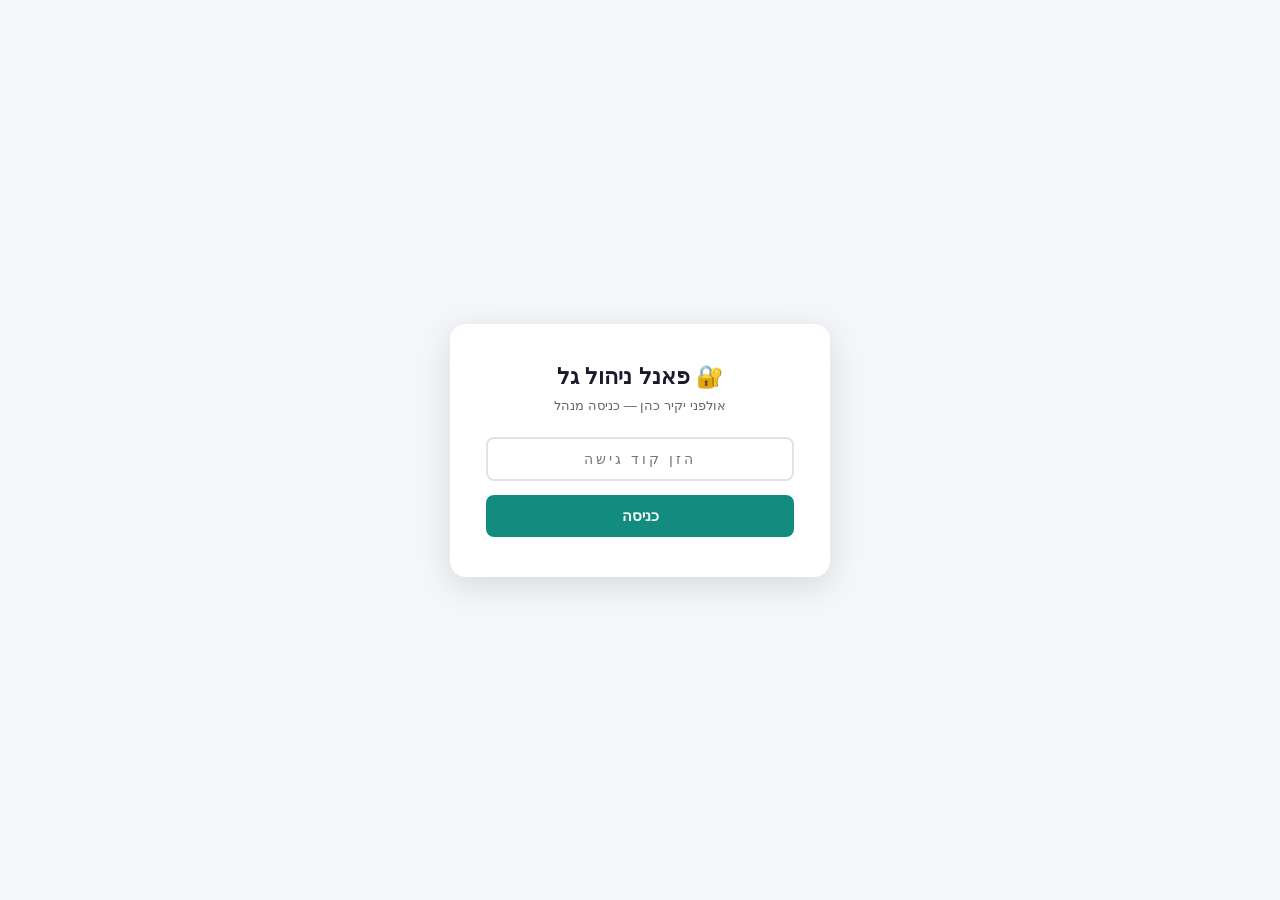
<file: public/manage-gal-admin.html>
<!DOCTYPE html>
<html lang="he" dir="rtl">
<head>
<meta charset="UTF-8">
<meta name="viewport" content="width=device-width, initial-scale=1.0">
<!-- SEO: לא לאינדקס -->
<meta name="robots" content="noindex,nofollow">
<title>ניהול גל | יקיר כהן</title>
<style>
  *, *::before, *::after { box-sizing: border-box; margin: 0; padding: 0; }
  :root {
    --green: #128C7E; --green-l: #25D366; --bg: #f4f6f9;
    --card: #fff; --border: #e0e4ea; --text: #1a1a2e;
    --muted: #666; --danger: #e53935; --radius: 10px;
  }
  body { font-family: 'Segoe UI', Arial, sans-serif; background: var(--bg); color: var(--text); min-height: 100vh; }

  /* ── Login ── */
  #login-screen {
    display: flex; align-items: center; justify-content: center;
    min-height: 100vh; padding: 20px;
  }
  .login-card {
    background: var(--card); border-radius: 16px; padding: 40px 36px;
    box-shadow: 0 8px 32px rgba(0,0,0,.12); max-width: 380px; width: 100%;
    text-align: center;
  }
  .login-card h1 { font-size: 22px; margin-bottom: 8px; }
  .login-card p  { color: var(--muted); font-size: 13px; margin-bottom: 24px; }
  .login-card input {
    width: 100%; padding: 12px 14px; border: 2px solid var(--border);
    border-radius: 8px; font-size: 14px; text-align: center;
    letter-spacing: 3px; margin-bottom: 14px; direction: ltr;
    transition: border-color .2s;
  }
  .login-card input:focus { outline: none; border-color: var(--green); }
  .login-card button {
    width: 100%; padding: 12px; background: var(--green);
    color: #fff; border: none; border-radius: 8px; font-size: 15px;
    font-weight: 700; cursor: pointer; transition: background .2s;
  }
  .login-card button:hover { background: #0f7268; }
  #login-error { color: var(--danger); font-size: 13px; margin-top: 10px; display: none; }

  /* ── Admin ── */
  #admin-screen { display: none; }
  header {
    background: var(--green); color: #fff;
    padding: 14px 24px; display: flex;
    justify-content: space-between; align-items: center;
    position: sticky; top: 0; z-index: 10;
    box-shadow: 0 2px 8px rgba(0,0,0,.15);
  }
  header h1 { font-size: 16px; }
  header span { font-size: 12px; opacity: .85; }
  .logout-btn {
    background: rgba(255,255,255,.15); border: 1px solid rgba(255,255,255,.3);
    color: #fff; padding: 6px 14px; border-radius: 6px; cursor: pointer; font-size: 12px;
    transition: background .2s;
  }
  .logout-btn:hover { background: rgba(255,255,255,.25); }

  main { max-width: 860px; margin: 0 auto; padding: 28px 20px; }
  .grid { display: grid; grid-template-columns: 1fr 1fr; gap: 20px; }
  @media (max-width: 640px) { .grid { grid-template-columns: 1fr; } }

  .card {
    background: var(--card); border-radius: var(--radius);
    padding: 22px; box-shadow: 0 2px 10px rgba(0,0,0,.07);
    border: 1px solid var(--border);
  }
  .card h2 { font-size: 14px; color: var(--muted); text-transform: uppercase;
             letter-spacing: .5px; margin-bottom: 18px; font-weight: 700; }

  .field { margin-bottom: 14px; }
  .field label { display: block; font-size: 13px; font-weight: 600;
                 color: #444; margin-bottom: 5px; }
  .field input, .field textarea {
    width: 100%; padding: 9px 12px; border: 1.5px solid var(--border);
    border-radius: 7px; font-size: 13px; transition: border-color .2s;
    font-family: inherit; direction: ltr; background: #fafafa;
  }
  .field input:focus, .field textarea:focus {
    outline: none; border-color: var(--green); background: #fff;
  }
  .field textarea { resize: vertical; min-height: 60px; }
  .field small { color: var(--muted); font-size: 11px; margin-top: 3px; display: block; }

  /* ── Embed Output ── */
  #embed-card { grid-column: 1 / -1; }
  .embed-box {
    background: #1a1a2e; color: #a8e6cf; font-family: 'Courier New', monospace;
    font-size: 11.5px; padding: 16px; border-radius: 8px;
    white-space: pre-wrap; line-height: 1.6; word-break: break-all;
    max-height: 280px; overflow-y: auto; direction: ltr; text-align: left;
  }
  .copy-btn {
    margin-top: 10px; padding: 9px 20px;
    background: var(--green); color: #fff; border: none;
    border-radius: 7px; cursor: pointer; font-size: 13px; font-weight: 700;
    transition: background .2s;
  }
  .copy-btn:hover { background: #0f7268; }
  .copy-btn.copied { background: #388e3c; }

  /* ── Save bar ── */
  .save-bar {
    position: sticky; bottom: 0; background: #fff;
    border-top: 1px solid var(--border); padding: 14px 20px;
    display: flex; gap: 10px; justify-content: flex-end;
    align-items: center; box-shadow: 0 -2px 10px rgba(0,0,0,.07);
  }
  .save-bar .hint { font-size: 12px; color: var(--muted); flex: 1; }
  .gen-btn {
    padding: 10px 28px; background: var(--green-l); color: #fff;
    border: none; border-radius: 8px; cursor: pointer; font-size: 14px;
    font-weight: 700; transition: background .2s;
  }
  .gen-btn:hover { background: #1db950; }

  .badge-new {
    display: inline-block; background: #ff6f00; color: #fff;
    font-size: 10px; padding: 2px 6px; border-radius: 10px;
    font-weight: 700; margin-right: 4px; vertical-align: middle;
  }
</style>
</head>
<body>

<!-- ── Login ── -->
<div id="login-screen">
  <div class="login-card">
    <h1>🔐 פאנל ניהול גל</h1>
    <p>אולפני יקיר כהן — כניסה מנהל</p>
    <input type="password" id="pin-input" placeholder="הזן קוד גישה"
           onkeydown="if(event.key==='Enter')checkPin()">
    <button onclick="checkPin()">כניסה</button>
    <div id="login-error">❌ קוד שגוי, נסה שוב</div>
  </div>
</div>

<!-- ── Admin ── -->
<div id="admin-screen">
  <header>
    <div>
      <h1>🎙️ ניהול גל — אולפני יקיר כהן</h1>
      <span>עדכן תוכן ► הפק קוד ► הדבק באתר</span>
    </div>
    <button class="logout-btn" onclick="logout()">יציאה</button>
  </header>

  <main>
    <div class="grid">

      <!-- ── כרטיס: פרטי עסק ── -->
      <div class="card">
        <h2>📋 פרטי עסק</h2>

        <div class="field">
          <label>שם הסוכן</label>
          <input type="text" id="f-name" value="גל" placeholder="גל">
        </div>
        <div class="field">
          <label>כותרת משנה</label>
          <input type="text" id="f-subtitle" value="אולפני יקיר כהן">
        </div>
        <div class="field">
          <label>מספר טלפון (ישראלי)</label>
          <input type="tel" id="f-phone" value="0587555456">
          <small>לכפתור "התקשר"</small>
        </div>
        <div class="field">
          <label>מספר WhatsApp (בינלאומי)</label>
          <input type="tel" id="f-phoneIntl" value="972587555456">
          <small>ללא + בהתחלה, לדוגמה: 972587555456</small>
        </div>
        <div class="field">
          <label>הודעת פתיחה בוואטסאפ</label>
          <input type="text" id="f-waMsg" value="היי יקיר, הגעתי דרך גל ואשמח לדבר">
        </div>
        <div class="field">
          <label>חיפוש מw�ה (Google Maps query)</label>
          <input type="text" id="f-mapQuery" value="יקיר+כהן+אולפן+הקלטות">
        </div>
      </div>

      <!-- ── כרטיס: קישורי YouTube ── -->
      <div class="card">
        <h2>🎬 קישורי YouTube</h2>

        <div class="field">
          <label>🎙️ הקלטות</label>
          <input type="url" id="f-yt-rec" value="https://www.youtube.com/watch?v=fWah7wrv3Ls">
        </div>
        <div class="field">
          <label>🎬 קליפ משפחתי</label>
          <input type="url" id="f-yt-vid" value="https://www.youtube.com/watch?v=AeocfbXnZRY">
        </div>
        <div class="field">
          <label>🎙️ פודקאסט</label>
          <input type="url" id="f-yt-pod" value="https://www.youtube.com/watch?v=8rgg7DaUNFU">
        </div>
        <div class="field">
          <label>✨ אירועים</label>
          <input type="url" id="f-yt-ev" value="https://www.youtube.com/watch?v=XUr2e5S4JSA">
        </div>
        <div class="field">
          <label>🎓 האקדמיה</label>
          <input type="url" id="f-yt-ac" value="https://www.youtube.com/watch?v=Dx9OZIAYyY8">
        </div>
      </div>

      <!-- ── כרטיס: כתובת CDN ── -->
      <div class="card">
        <h2>🌐 כתובת CDN <span class="badge-new">הגדר פעם אחת</span></h2>
        <div class="field">
          <label>כתובת ה-Pages שלך (ב-Cloudflare)</label>
          <input type="url" id="f-cdn" value="https://YOUR-PROJECT.pages.dev"
                 placeholder="https://yakir-cohen-widgets.pages.dev">
          <small>לאחר שיצרת את ה-Pages ב-Cloudflare, הדבק את הכתובת כאן</small>
        </div>
      </div>

      <!-- ── כרטיס: הגדרות נוספות ── -->
      <div class="card">
        <h2>⚙️ הגדרות תצוגה</h2>
        <div class="field">
          <label>טקסט כפתור פתיחה</label>
          <input type="text" id="f-btnLabel" value="שאל את גל">
        </div>
        <div class="field">
          <label>אמוג'י כפתור</label>
          <input type="text" id="f-btnEmoji" value="💬">
        </div>
      </div>

      <!-- ── קוד להטמעה ── -->
      <div class="card" id="embed-card">
        <h2>📋 קוד להטמעה באתר</h2>
        <p style="font-size:13px;color:#555;margin-bottom:14px">
          העתק את הקוד הזה והדבק לפני <code>&lt;/body&gt;</code> באתר שלך. הוא מכיל את
          ה-config האישי שלך + קישור לסקריפטים מ-Cloudflare.
        </p>
        <div class="embed-box" id="embed-output">לחץ "הפק קוד" למטה...</div>
        <button class="copy-btn" id="copy-btn" onclick="copyEmbed()">📋 העתק קוד</button>
      </div>

    </div><!-- /grid -->
  </main>

  <div class="save-bar">
    <span class="hint">💡 לאחר שתעדכן, לחץ "הפק קוד" ► העתק ► הדבק באתר</span>
    <button class="gen-btn" onclick="generateEmbed()">⚡ הפק קוד להטמעה</button>
  </div>
</div><!-- /admin-screen -->

<script>
/* ── קוד הגישה (שנה לפי רצונך) ── */
const ACCESS_PIN = 'yakir2024';

function checkPin() {
  const pin = document.getElementById('pin-input').value.trim();
  if (pin === ACCESS_PIN) {
    document.getElementById('login-screen').style.display = 'none';
    document.getElementById('admin-screen').style.display = 'block';
    loadSaved();
  } else {
    document.getElementById('login-error').style.display = 'block';
    document.getElementById('pin-input').value = '';
    document.getElementById('pin-input').focus();
  }
}

function logout() {
  document.getElementById('login-screen').style.display = 'flex';
  document.getElementById('admin-screen').style.display = 'none';
  document.getElementById('pin-input').value = '';
}

/* ── שמירה מקומית ── */
function loadSaved() {
  try {
    const s = JSON.parse(localStorage.getItem('ykp-gal-admin') || '{}');
    Object.entries(s).forEach(([id, val]) => {
      const el = document.getElementById(id);
      if (el) el.value = val;
    });
  } catch (_) {}
}

function saveLocally() {
  const ids = ['f-name','f-subtitle','f-phone','f-phoneIntl','f-waMsg',
               'f-mapQuery','f-yt-rec','f-yt-vid','f-yt-pod','f-yt-ev',
               'f-yt-ac','f-cdn','f-btnLabel','f-btnEmoji'];
  const data = {};
  ids.forEach(id => { data[id] = document.getElementById(id)?.value || ''; });
  try { localStorage.setItem('ykp-gal-admin', JSON.stringify(data)); } catch (_) {}
}

/* ── הפקת קוד ── */
function generateEmbed() {
  saveLocally();

  const cdn      = (document.getElementById('f-cdn').value || 'https://YOUR-PROJECT.pages.dev').replace(/\/$/, '');
  const name     = document.getElementById('f-name').value;
  const subtitle = document.getElementById('f-subtitle').value;
  const phone    = document.getElementById('f-phone').value;
  const phoneInt = document.getElementById('f-phoneIntl').value;
  const waMsg    = document.getElementById('f-waMsg').value;
  const mapQ     = document.getElementById('f-mapQuery').value;
  const ytRec    = document.getElementById('f-yt-rec').value;
  const ytVid    = document.getElementById('f-yt-vid').value;
  const ytPod    = document.getElementById('f-yt-pod').value;
  const ytEv     = document.getElementById('f-yt-ev').value;
  const ytAc     = document.getElementById('f-yt-ac').value;

  const code = `<!-- ==============================
  גל + נגישות | אולפני יקיר כהן
  Powered by Cloudflare Pages CDN
  ============================== -->

<!-- Config גל (ניתן לעדכון) -->
<script>
window.GAL_CONFIG = {
  name:       "${name}",
  subtitle:   "${subtitle}",
  phone:      "${phone}",
  phoneIntl:  "${phoneInt}",
  waMessage:  "${waMsg}",
  mapQuery:   "${mapQ}",
  youtubeRec: "${ytRec}",
  youtubeVid: "${ytVid}",
  youtubePod: "${ytPod}",
  youtubeEv:  "${ytEv}",
  youtubeAc:  "${ytAc}"
};
<\/script>

<!-- CSS (preload + no-render-block) -->
<link rel="preconnect" href="${cdn}">
<link rel="stylesheet" href="${cdn}/gal.css"
      media="print" onload="this.media='all'">
<link rel="stylesheet" href="${cdn}/accessibility.css"
      media="print" onload="this.media='all'">
<noscript>
  <link rel="stylesheet" href="${cdn}/gal.css">
  <link rel="stylesheet" href="${cdn}/accessibility.css">
</noscript>

<!-- JS (defer = לא חוסם טעינה) -->
<script defer src="${cdn}/gal.js"><\/script>
<script defer src="${cdn}/accessibility.js"><\/script>`;

  document.getElementById('embed-output').textContent = code;

  /* גלול אל הקוד */
  document.getElementById('embed-card').scrollIntoView({ behavior: 'smooth' });
}

function copyEmbed() {
  const txt = document.getElementById('embed-output').textContent;
  if (txt === 'לחץ "הפק קוד" למטה...') { alert('לחץ "הפק קוד" תחילה'); return; }
  navigator.clipboard.writeText(txt).then(() => {
    const btn = document.getElementById('copy-btn');
    btn.textContent = '✅ הועתק!';
    btn.classList.add('copied');
    setTimeout(() => { btn.textContent = '📋 העתק קוד'; btn.classList.remove('copied'); }, 2500);
  });
}

/* Enter בשדה סיסמה */
document.getElementById('pin-input')
  .addEventListener('keydown', e => { if (e.key === 'Enter') checkPin(); });
</script>
</body>
</html>
</file>
